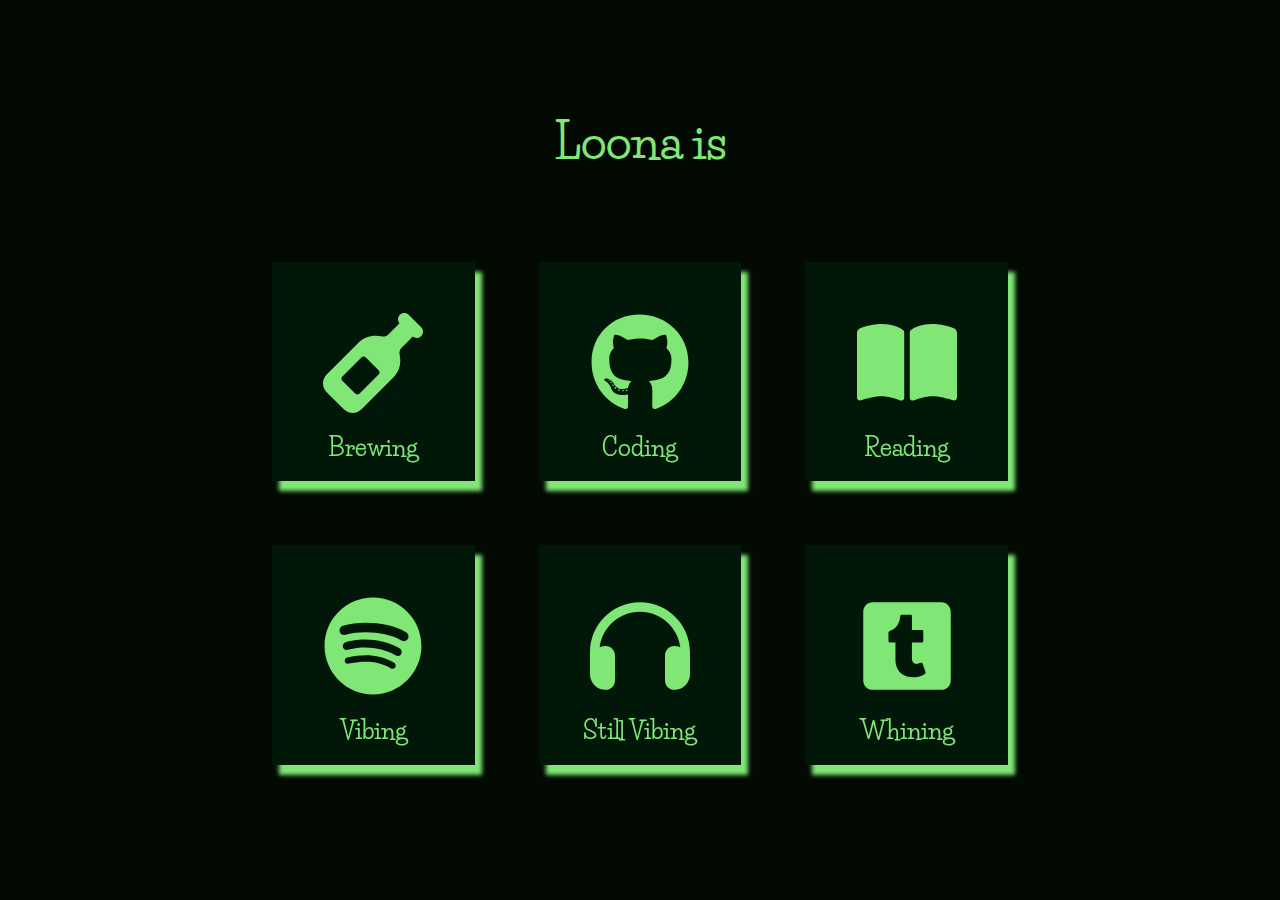
<file: index.html>
<!DOCTYPE html>
<html lang="en">
  <head>
    <meta charset="utf-8" />
    <meta name="viewport" content="width=device-width, initial-scale=1.0" />
    <meta http-equiv="X-Clacks-Overhead" content="GNU Terry Pratchett" /> 
    <script src="/js/fontawesome.js"></script>
    <link rel="stylesheet" href="/styles/homepage.css" />

    <title>Loona is.</title>
    <script
      async
      src="https://analytics.umami.is/script.js"
      data-website-id="6faf7adb-204b-4666-8070-16d3c6ac6960"
    ></script>
  </head>
  <body>
    <div id="wrapper">
      <div id="intro">
        <h1>Loona is</h1>
        <!-- because sometimes to simply be is a revolutionary act -->
      </div>

      <div class="cards">
        <div class="card">
          <div class="card-inner">
            <a href="/brewing">
              <div class="card-icon fa-solid fa-wine-bottle"></div>
              <h2 class="card-info">Brewing</h2>
            </a>
          </div>
        </div>
        <div class="card">
          <div class="card-inner">
            <a href="https://github.com/LoonaRune">
              <div class="card-icon fa-brands fa-github"></div>
              <h2 class="card-info">Coding</h2>
            </a>
          </div>
        </div>

        <div class="card">
          <div class="card-inner">
            <a href="https://app.thestorygraph.com/profile/loonarune">
              <div class="card-icon fas fa-book-open"></div>
              <h2 class="card-info">Reading</h2>
            </a>
          </div>
        </div>

        <div class="card">
          <div class="card-inner">
            <a href="https://open.spotify.com/user/jyg690gj4vdord9lk1ww7bab4">
              <div class="card-icon fa-brands fa-spotify"></div>
              <h2 class="card-info">Vibing</h2>
            </a>
          </div>
        </div>

        <div class="card">
          <div class="card-inner">
            <a href="https://stats.fm/loonarune">
              <div class="card-icon fa-solid fa-headphones"></div>
              <h2 class="card-info">Still Vibing</h2>
            </a>
          </div>
        </div>

        <div class="card">
          <div class="card-inner">
            <a href="https://www.tumblr.com/loonaawoona">
              <div class="card-icon fa-brands fa-square-tumblr"></div>
              <h2 class="card-info">Whining</h2>
            </a>
          </div>
        </div>
      </div>
    </div>
  </body>
</html>
</file>
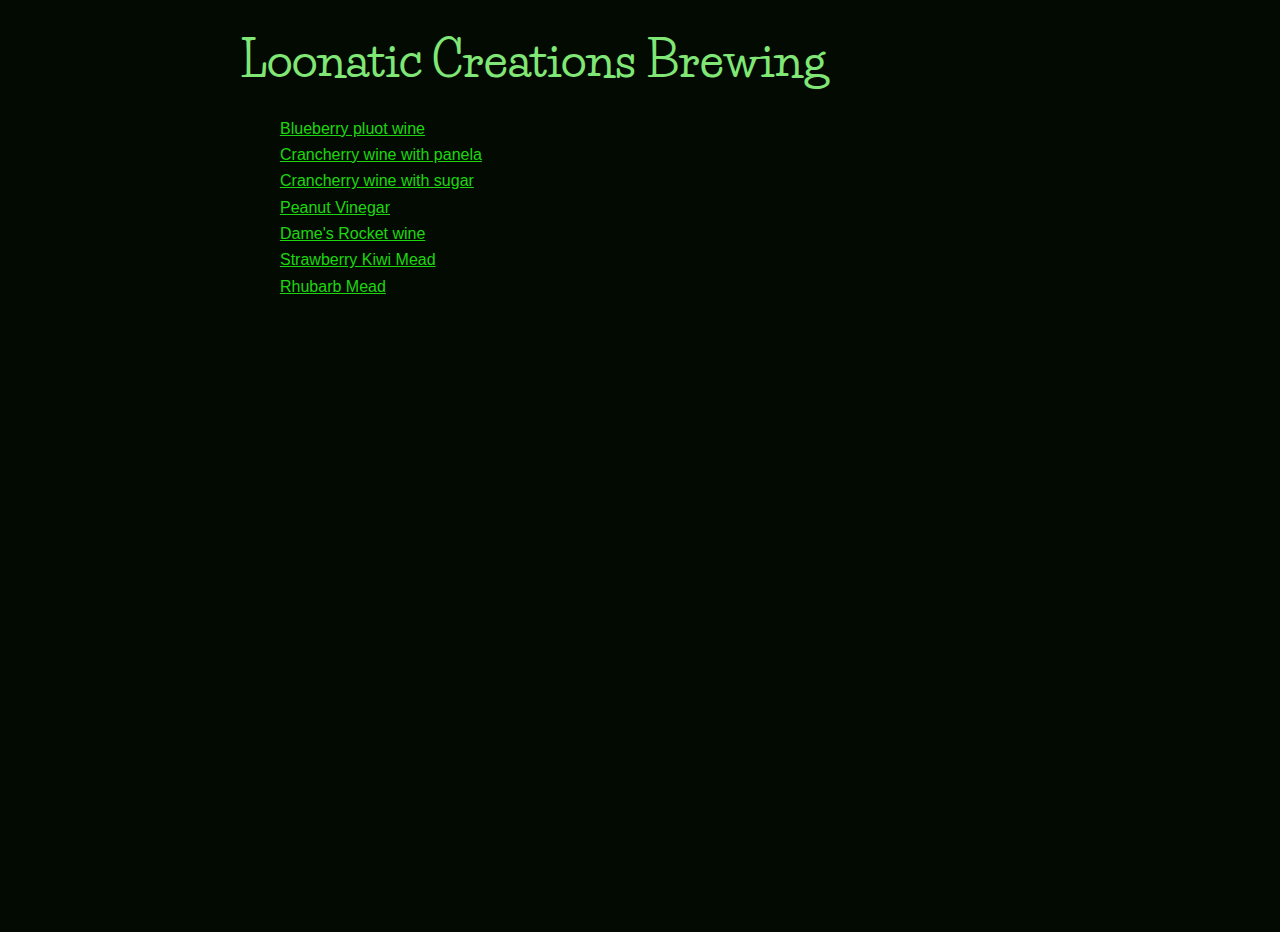
<file: brewing/index.html>
<!doctype html>
<html lang="en">
    <head>
        <meta charset="utf-8">
        <meta name="viewport" content="width=device-width, initial-scale=1.0">
        <meta http-equiv="X-Clacks-Overhead" content="GNU Terry Pratchett" /> 
        <script src="/js/fontawesome.js"></script>
        <link rel="stylesheet" href="/styles/blog.css">
        <title>Loonatic Creations - Brewing - Wines, Vinegars, Sodas, Beers</title>
        <script
            async
            src="https://analytics.umami.is/script.js"
            data-website-id="6faf7adb-204b-4666-8070-16d3c6ac6960"
        ></script>
    </head>
    <body>
        <div id="wrapper" class="blog">
            
<main>
  <div id="header">
    <h1>Loonatic Creations Brewing</h1>
  </div>
  <div class="blog-index">
    <ul><li><a href="/brewing/blueberry pluot - 6/">Blueberry pluot wine</a></li><li><a href="/brewing/crancherry - 5/">Crancherry wine with panela</a></li><li><a href="/brewing/crancherry - 4/">Crancherry wine with sugar</a></li><li><a href="/brewing/peanut - 3/">Peanut Vinegar</a></li><li><a href="/brewing/dame&#39;s rocket - 2/">Dame&#39;s Rocket wine</a></li><li><a href="/brewing/strawberry kiwi mead - 1/">Strawberry Kiwi Mead</a></li><li><a href="/brewing/rhubarb mead - 0/">Rhubarb Mead</a></li></ul>
  </div>
</main>
        </div>
    </body>
</html>
</file>
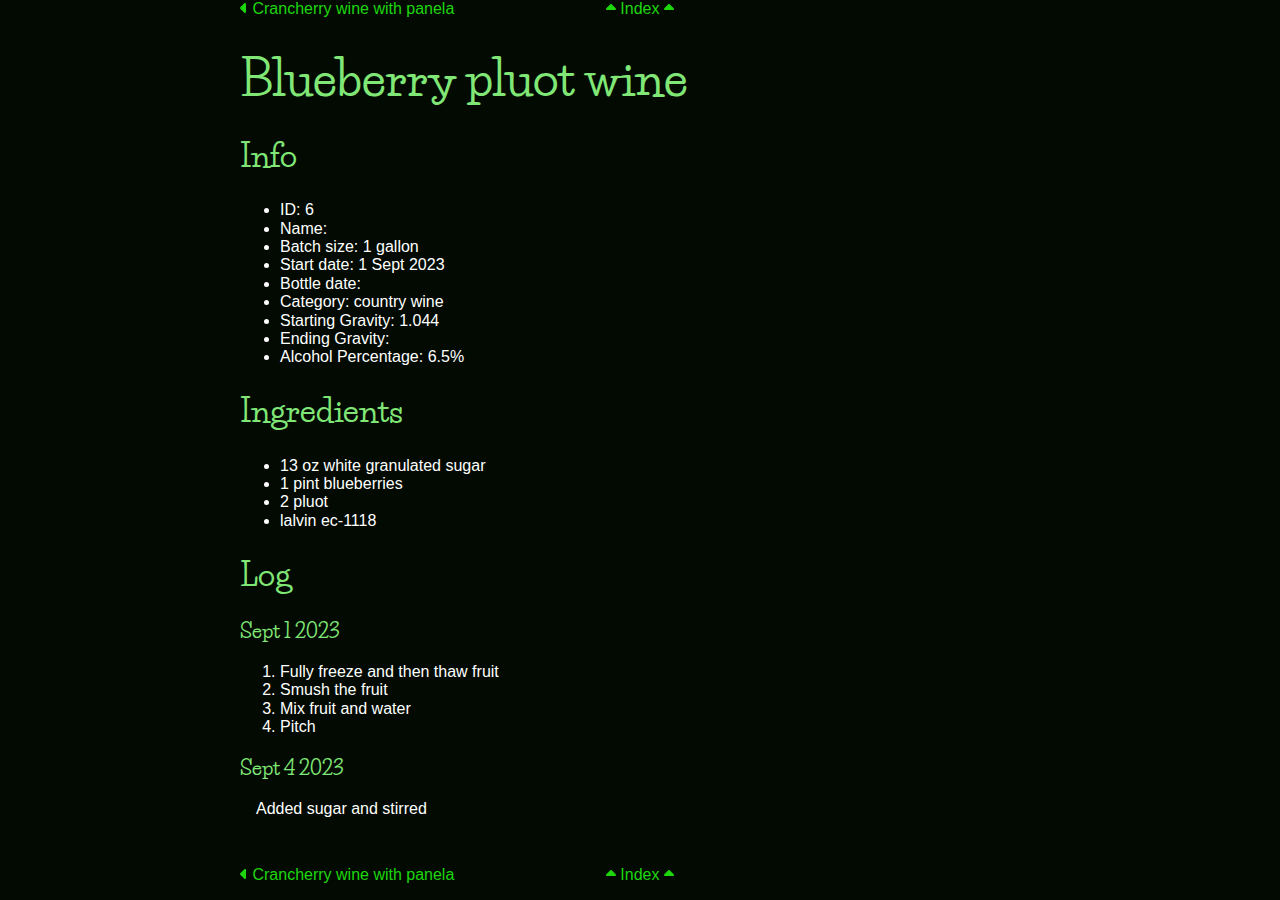
<file: brewing/blueberry pluot - 6/index.html>
<!doctype html>
<html lang="en">
    <head>
        <meta charset="utf-8">
        <meta name="viewport" content="width=device-width, initial-scale=1.0">
        <meta http-equiv="X-Clacks-Overhead" content="GNU Terry Pratchett" /> 
        <script src="/js/fontawesome.js"></script>
        <link rel="stylesheet" href="/styles/blog.css">
        <title>Blueberry pluot wine</title>
        <script
            async
            src="https://analytics.umami.is/script.js"
            data-website-id="6faf7adb-204b-4666-8070-16d3c6ac6960"
        ></script>
    </head>
    <body>
        <div id="wrapper" class="blog">
            



<!doctype html>
<html lang="en">
  <head>
    <meta charset="utf-8">
    <meta name="viewport" content="width=device-width, initial-scale=1.0">
    <title>Blueberry pluot wine</title>
  </head>
  <body>

    <div class="item-nav top-nav">
      <div class="nav-item previous">
        
          <a class="nav-btn" href="/brewing/crancherry - 5/">
            <i class="fa-solid fa-caret-left"></i>
            Crancherry wine with panela</a>
        
      </div>
      <div class="nav-item index">
        <a class="nav-btn" href="../">
          <i class="fa-solid fa-caret-up"></i> Index <i class="fa-solid fa-caret-up"></i>
        </a>
      </div>
      <div class="nav-item next">
        
      </div>
    </div>

    <div id="header">
      <h1>Blueberry pluot wine</h1>
    </div>

    <main>
      <h2>Info</h2>
<ul>
<li>ID: 6</li>
<li>Name:</li>
<li>Batch size: 1 gallon</li>
<li>Start date: 1 Sept 2023</li>
<li>Bottle date:</li>
<li>Category: country wine</li>
<li>Starting Gravity: 1.044</li>
<li>Ending Gravity:</li>
<li>Alcohol Percentage: 6.5%</li>
</ul>
<h2>Ingredients</h2>
<ul>
<li>13 oz white granulated sugar</li>
<li>1 pint blueberries</li>
<li>2 pluot</li>
<li>lalvin ec-1118</li>
</ul>
<h2>Log</h2>
<h3>Sept 1 2023</h3>
<ol>
<li>Fully freeze and then thaw fruit</li>
<li>Smush the fruit</li>
<li>Mix fruit and water</li>
<li>Pitch</li>
</ol>
<h3>Sept 4 2023</h3>
<p>Added sugar and stirred</p>

    </main>

    <div class="item-nav bottom-nav">
      <div class="nav-item previous">
        
          <a class="nav-btn" href="/brewing/crancherry - 5/">
            <i class="fa-solid fa-caret-left"></i>
            Crancherry wine with panela</a>
        
      </div>
      <div class="nav-item index">
        <a class="nav-btn" href="../">
          <i class="fa-solid fa-caret-up"></i> Index <i class="fa-solid fa-caret-up"></i>
        </a>
      </div>
      <div class="nav-item next">
        
      </div>
    </div>

  </body>
</html>
        </div>
    </body>
</html>
</file>
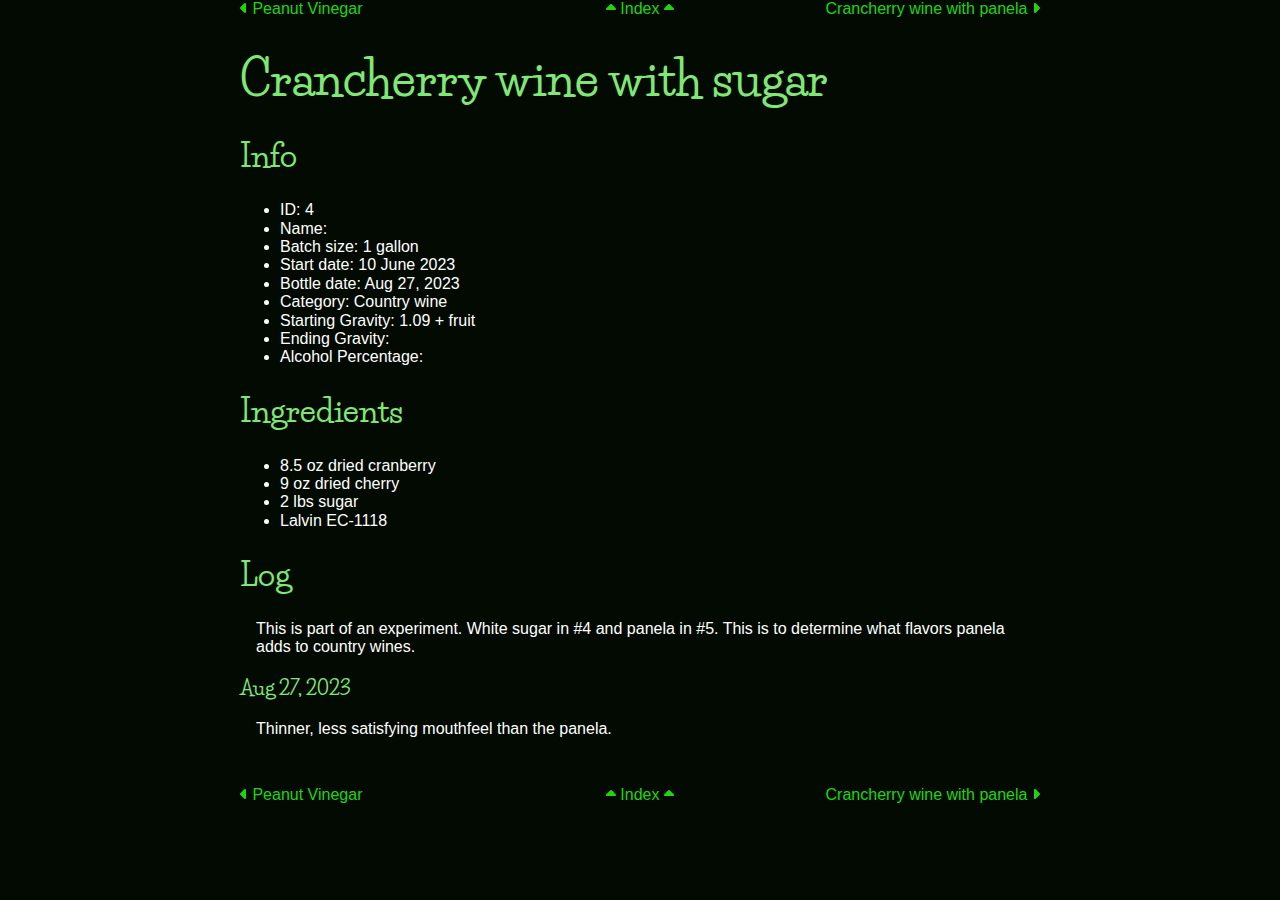
<file: brewing/crancherry - 4/index.html>
<!doctype html>
<html lang="en">
    <head>
        <meta charset="utf-8">
        <meta name="viewport" content="width=device-width, initial-scale=1.0">
        <meta http-equiv="X-Clacks-Overhead" content="GNU Terry Pratchett" /> 
        <script src="/js/fontawesome.js"></script>
        <link rel="stylesheet" href="/styles/blog.css">
        <title>Crancherry wine with sugar</title>
        <script
            async
            src="https://analytics.umami.is/script.js"
            data-website-id="6faf7adb-204b-4666-8070-16d3c6ac6960"
        ></script>
    </head>
    <body>
        <div id="wrapper" class="blog">
            



<!doctype html>
<html lang="en">
  <head>
    <meta charset="utf-8">
    <meta name="viewport" content="width=device-width, initial-scale=1.0">
    <title>Crancherry wine with sugar</title>
  </head>
  <body>

    <div class="item-nav top-nav">
      <div class="nav-item previous">
        
          <a class="nav-btn" href="/brewing/peanut - 3/">
            <i class="fa-solid fa-caret-left"></i>
            Peanut Vinegar</a>
        
      </div>
      <div class="nav-item index">
        <a class="nav-btn" href="../">
          <i class="fa-solid fa-caret-up"></i> Index <i class="fa-solid fa-caret-up"></i>
        </a>
      </div>
      <div class="nav-item next">
        
          <a class="nav-btn" href="/brewing/crancherry - 5/">Crancherry wine with panela
            <i class="fa-solid fa-caret-right"></i>
          </a>
        
      </div>
    </div>

    <div id="header">
      <h1>Crancherry wine with sugar</h1>
    </div>

    <main>
      <h2>Info</h2>
<ul>
<li>ID: 4</li>
<li>Name:</li>
<li>Batch size: 1 gallon</li>
<li>Start date: 10 June 2023</li>
<li>Bottle date: Aug 27, 2023</li>
<li>Category: Country wine</li>
<li>Starting Gravity: 1.09 + fruit</li>
<li>Ending Gravity:</li>
<li>Alcohol Percentage:</li>
</ul>
<h2>Ingredients</h2>
<ul>
<li>8.5 oz dried cranberry</li>
<li>9 oz dried cherry</li>
<li>2 lbs sugar</li>
<li>Lalvin EC-1118</li>
</ul>
<h2>Log</h2>
<p>This is part of an experiment. White sugar in #4 and panela in #5. This is to determine what flavors panela adds to country wines.</p>
<h3>Aug 27, 2023</h3>
<p>Thinner, less satisfying mouthfeel than the panela.</p>

    </main>

    <div class="item-nav bottom-nav">
      <div class="nav-item previous">
        
          <a class="nav-btn" href="/brewing/peanut - 3/">
            <i class="fa-solid fa-caret-left"></i>
            Peanut Vinegar</a>
        
      </div>
      <div class="nav-item index">
        <a class="nav-btn" href="../">
          <i class="fa-solid fa-caret-up"></i> Index <i class="fa-solid fa-caret-up"></i>
        </a>
      </div>
      <div class="nav-item next">
        
          <a class="nav-btn" href="/brewing/crancherry - 5/">Crancherry wine with panela
            <i class="fa-solid fa-caret-right"></i>
          </a>
        
      </div>
    </div>

  </body>
</html>
        </div>
    </body>
</html>
</file>
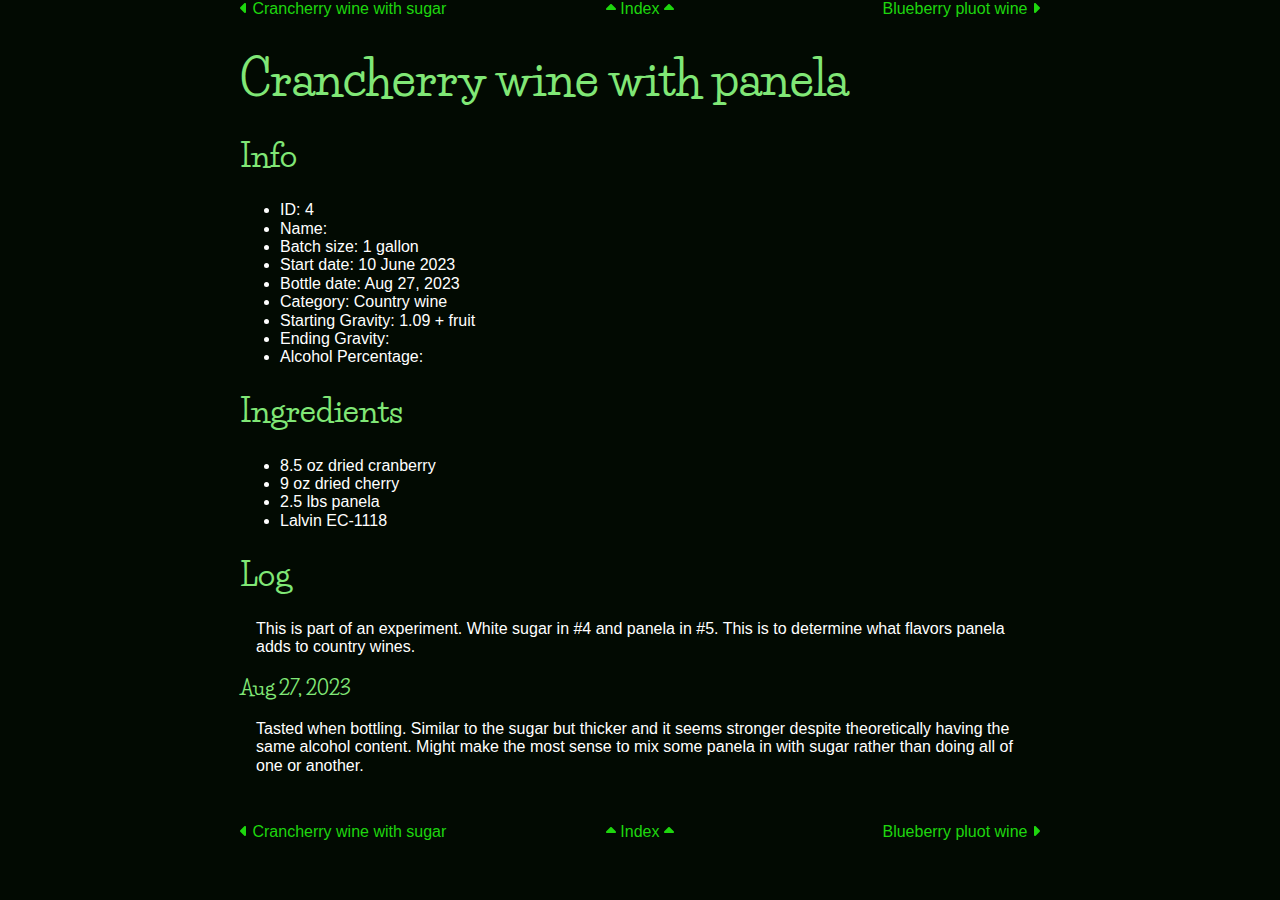
<file: brewing/crancherry - 5/index.html>
<!doctype html>
<html lang="en">
    <head>
        <meta charset="utf-8">
        <meta name="viewport" content="width=device-width, initial-scale=1.0">
        <meta http-equiv="X-Clacks-Overhead" content="GNU Terry Pratchett" /> 
        <script src="/js/fontawesome.js"></script>
        <link rel="stylesheet" href="/styles/blog.css">
        <title>Crancherry wine with panela</title>
        <script
            async
            src="https://analytics.umami.is/script.js"
            data-website-id="6faf7adb-204b-4666-8070-16d3c6ac6960"
        ></script>
    </head>
    <body>
        <div id="wrapper" class="blog">
            



<!doctype html>
<html lang="en">
  <head>
    <meta charset="utf-8">
    <meta name="viewport" content="width=device-width, initial-scale=1.0">
    <title>Crancherry wine with panela</title>
  </head>
  <body>

    <div class="item-nav top-nav">
      <div class="nav-item previous">
        
          <a class="nav-btn" href="/brewing/crancherry - 4/">
            <i class="fa-solid fa-caret-left"></i>
            Crancherry wine with sugar</a>
        
      </div>
      <div class="nav-item index">
        <a class="nav-btn" href="../">
          <i class="fa-solid fa-caret-up"></i> Index <i class="fa-solid fa-caret-up"></i>
        </a>
      </div>
      <div class="nav-item next">
        
          <a class="nav-btn" href="/brewing/blueberry pluot - 6/">Blueberry pluot wine
            <i class="fa-solid fa-caret-right"></i>
          </a>
        
      </div>
    </div>

    <div id="header">
      <h1>Crancherry wine with panela</h1>
    </div>

    <main>
      <h2>Info</h2>
<ul>
<li>ID: 4</li>
<li>Name:</li>
<li>Batch size: 1 gallon</li>
<li>Start date: 10 June 2023</li>
<li>Bottle date: Aug 27, 2023</li>
<li>Category: Country wine</li>
<li>Starting Gravity: 1.09 + fruit</li>
<li>Ending Gravity:</li>
<li>Alcohol Percentage:</li>
</ul>
<h2>Ingredients</h2>
<ul>
<li>8.5 oz dried cranberry</li>
<li>9 oz dried cherry</li>
<li>2.5 lbs panela</li>
<li>Lalvin EC-1118</li>
</ul>
<h2>Log</h2>
<p>This is part of an experiment. White sugar in #4 and panela in #5. This is to determine what flavors panela adds to country wines.</p>
<h3>Aug 27, 2023</h3>
<p>Tasted when bottling. Similar to the sugar but thicker and it seems stronger despite theoretically having the same alcohol content. Might make the most sense to mix some panela in with sugar rather than doing all of one or another.</p>

    </main>

    <div class="item-nav bottom-nav">
      <div class="nav-item previous">
        
          <a class="nav-btn" href="/brewing/crancherry - 4/">
            <i class="fa-solid fa-caret-left"></i>
            Crancherry wine with sugar</a>
        
      </div>
      <div class="nav-item index">
        <a class="nav-btn" href="../">
          <i class="fa-solid fa-caret-up"></i> Index <i class="fa-solid fa-caret-up"></i>
        </a>
      </div>
      <div class="nav-item next">
        
          <a class="nav-btn" href="/brewing/blueberry pluot - 6/">Blueberry pluot wine
            <i class="fa-solid fa-caret-right"></i>
          </a>
        
      </div>
    </div>

  </body>
</html>
        </div>
    </body>
</html>
</file>
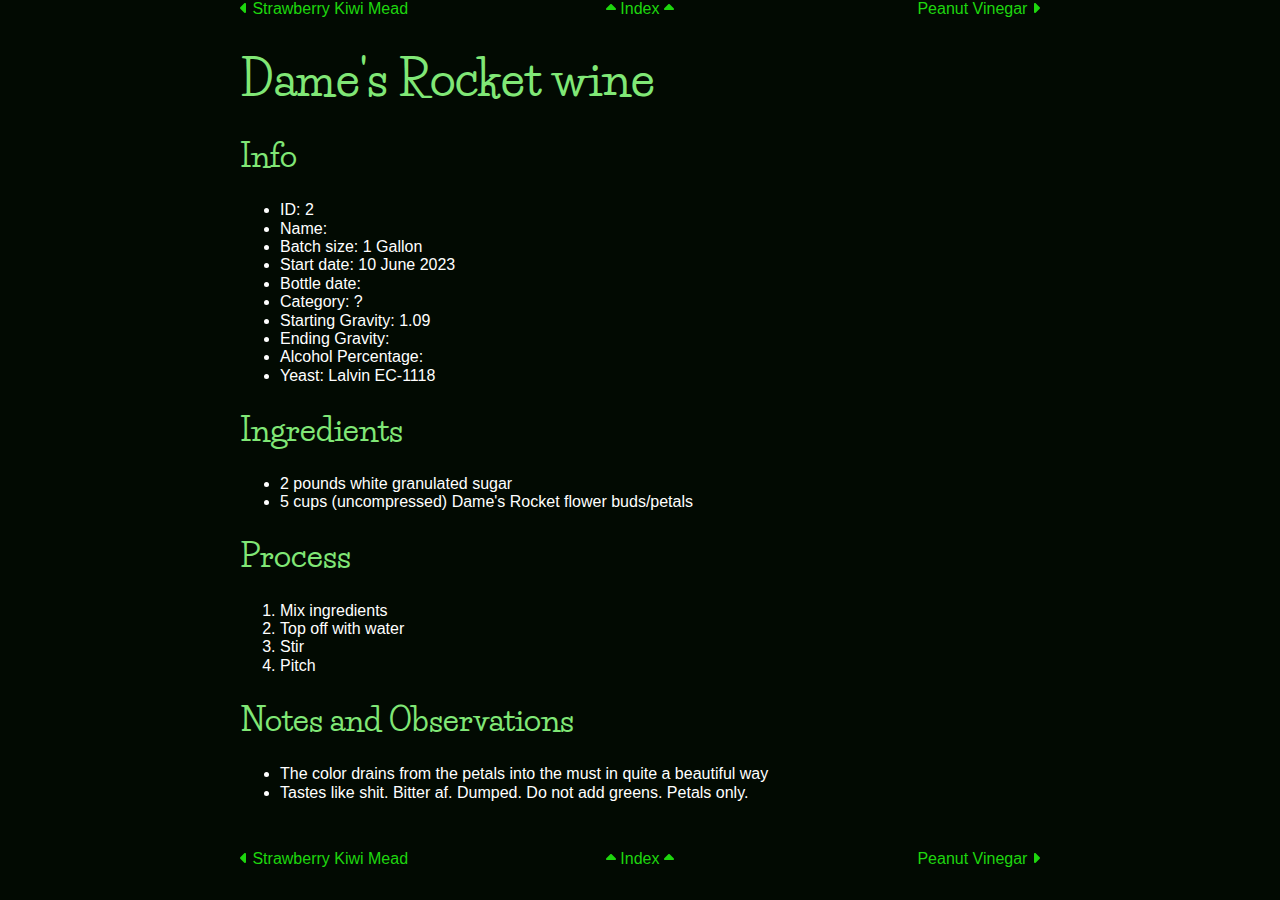
<file: brewing/dame's rocket - 2/index.html>
<!doctype html>
<html lang="en">
    <head>
        <meta charset="utf-8">
        <meta name="viewport" content="width=device-width, initial-scale=1.0">
        <meta http-equiv="X-Clacks-Overhead" content="GNU Terry Pratchett" /> 
        <script src="/js/fontawesome.js"></script>
        <link rel="stylesheet" href="/styles/blog.css">
        <title>Dame&#39;s Rocket wine</title>
        <script
            async
            src="https://analytics.umami.is/script.js"
            data-website-id="6faf7adb-204b-4666-8070-16d3c6ac6960"
        ></script>
    </head>
    <body>
        <div id="wrapper" class="blog">
            



<!doctype html>
<html lang="en">
  <head>
    <meta charset="utf-8">
    <meta name="viewport" content="width=device-width, initial-scale=1.0">
    <title>Dame&#39;s Rocket wine</title>
  </head>
  <body>

    <div class="item-nav top-nav">
      <div class="nav-item previous">
        
          <a class="nav-btn" href="/brewing/strawberry kiwi mead - 1/">
            <i class="fa-solid fa-caret-left"></i>
            Strawberry Kiwi Mead</a>
        
      </div>
      <div class="nav-item index">
        <a class="nav-btn" href="../">
          <i class="fa-solid fa-caret-up"></i> Index <i class="fa-solid fa-caret-up"></i>
        </a>
      </div>
      <div class="nav-item next">
        
          <a class="nav-btn" href="/brewing/peanut - 3/">Peanut Vinegar
            <i class="fa-solid fa-caret-right"></i>
          </a>
        
      </div>
    </div>

    <div id="header">
      <h1>Dame&#39;s Rocket wine</h1>
    </div>

    <main>
      <h2>Info</h2>
<ul>
<li>ID: 2</li>
<li>Name:</li>
<li>Batch size: 1 Gallon</li>
<li>Start date: 10 June 2023</li>
<li>Bottle date:</li>
<li>Category: ?</li>
<li>Starting Gravity: 1.09</li>
<li>Ending Gravity:</li>
<li>Alcohol Percentage:</li>
<li>Yeast: Lalvin EC-1118</li>
</ul>
<h2>Ingredients</h2>
<ul>
<li>2 pounds white granulated sugar</li>
<li>5 cups (uncompressed) Dame's Rocket flower buds/petals</li>
</ul>
<h2>Process</h2>
<ol>
<li>Mix ingredients</li>
<li>Top off with water</li>
<li>Stir</li>
<li>Pitch</li>
</ol>
<h2>Notes and Observations</h2>
<ul>
<li>The color drains from the petals into the must in quite a beautiful way</li>
<li>Tastes like shit. Bitter af. Dumped. Do not add greens. Petals only.</li>
</ul>

    </main>

    <div class="item-nav bottom-nav">
      <div class="nav-item previous">
        
          <a class="nav-btn" href="/brewing/strawberry kiwi mead - 1/">
            <i class="fa-solid fa-caret-left"></i>
            Strawberry Kiwi Mead</a>
        
      </div>
      <div class="nav-item index">
        <a class="nav-btn" href="../">
          <i class="fa-solid fa-caret-up"></i> Index <i class="fa-solid fa-caret-up"></i>
        </a>
      </div>
      <div class="nav-item next">
        
          <a class="nav-btn" href="/brewing/peanut - 3/">Peanut Vinegar
            <i class="fa-solid fa-caret-right"></i>
          </a>
        
      </div>
    </div>

  </body>
</html>
        </div>
    </body>
</html>
</file>
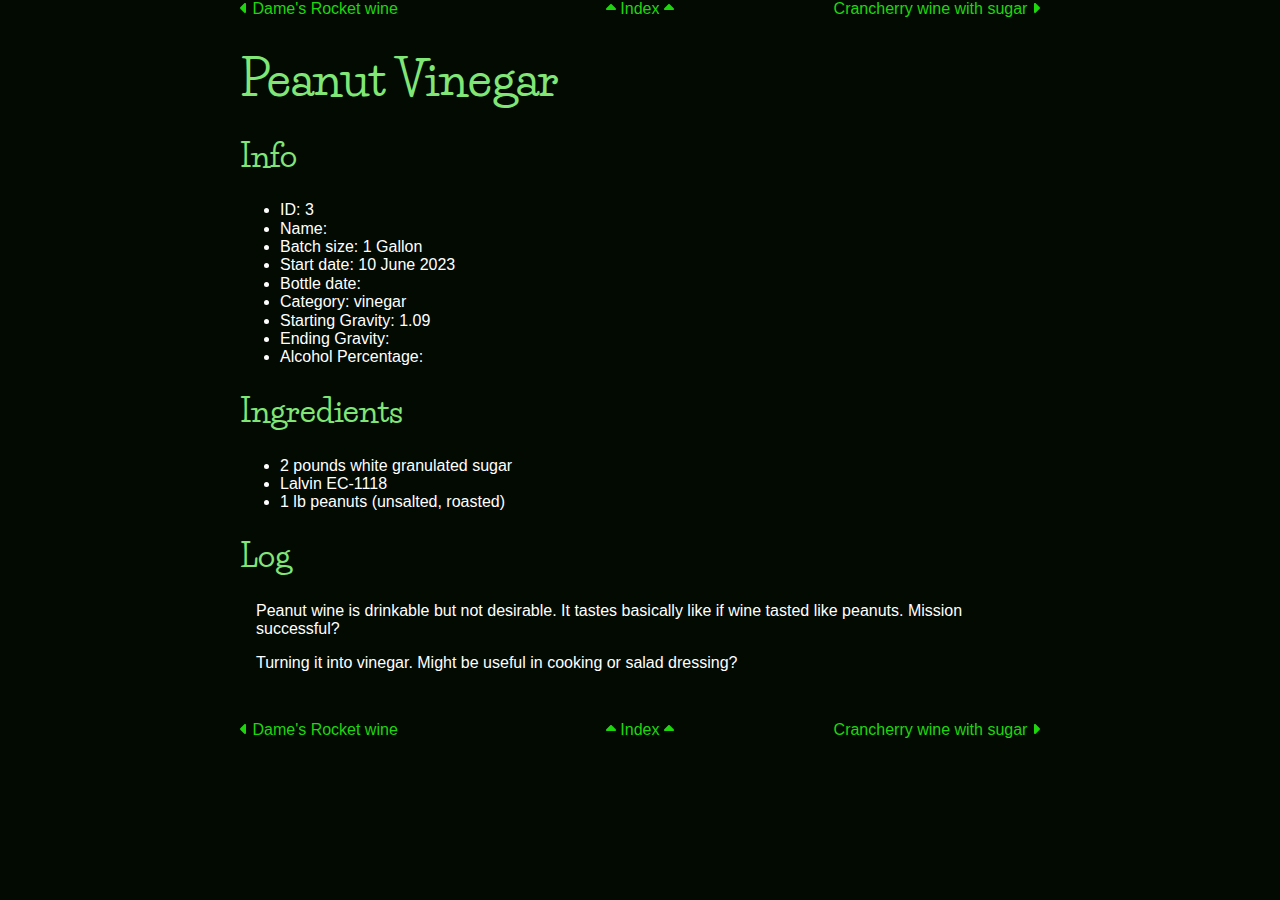
<file: brewing/peanut - 3/index.html>
<!doctype html>
<html lang="en">
    <head>
        <meta charset="utf-8">
        <meta name="viewport" content="width=device-width, initial-scale=1.0">
        <meta http-equiv="X-Clacks-Overhead" content="GNU Terry Pratchett" /> 
        <script src="/js/fontawesome.js"></script>
        <link rel="stylesheet" href="/styles/blog.css">
        <title>Peanut Vinegar</title>
        <script
            async
            src="https://analytics.umami.is/script.js"
            data-website-id="6faf7adb-204b-4666-8070-16d3c6ac6960"
        ></script>
    </head>
    <body>
        <div id="wrapper" class="blog">
            



<!doctype html>
<html lang="en">
  <head>
    <meta charset="utf-8">
    <meta name="viewport" content="width=device-width, initial-scale=1.0">
    <title>Peanut Vinegar</title>
  </head>
  <body>

    <div class="item-nav top-nav">
      <div class="nav-item previous">
        
          <a class="nav-btn" href="/brewing/dame&#39;s rocket - 2/">
            <i class="fa-solid fa-caret-left"></i>
            Dame&#39;s Rocket wine</a>
        
      </div>
      <div class="nav-item index">
        <a class="nav-btn" href="../">
          <i class="fa-solid fa-caret-up"></i> Index <i class="fa-solid fa-caret-up"></i>
        </a>
      </div>
      <div class="nav-item next">
        
          <a class="nav-btn" href="/brewing/crancherry - 4/">Crancherry wine with sugar
            <i class="fa-solid fa-caret-right"></i>
          </a>
        
      </div>
    </div>

    <div id="header">
      <h1>Peanut Vinegar</h1>
    </div>

    <main>
      <h2>Info</h2>
<ul>
<li>ID: 3</li>
<li>Name:</li>
<li>Batch size: 1 Gallon</li>
<li>Start date: 10 June 2023</li>
<li>Bottle date:</li>
<li>Category: vinegar</li>
<li>Starting Gravity: 1.09</li>
<li>Ending Gravity:</li>
<li>Alcohol Percentage:</li>
</ul>
<h2>Ingredients</h2>
<ul>
<li>2 pounds white granulated sugar</li>
<li>Lalvin EC-1118</li>
<li>1 lb peanuts (unsalted, roasted)</li>
</ul>
<h2>Log</h2>
<p>Peanut wine is drinkable but not desirable. It tastes basically like if wine tasted like peanuts. Mission successful?</p>
<p>Turning it into vinegar. Might be useful in cooking or salad dressing?</p>

    </main>

    <div class="item-nav bottom-nav">
      <div class="nav-item previous">
        
          <a class="nav-btn" href="/brewing/dame&#39;s rocket - 2/">
            <i class="fa-solid fa-caret-left"></i>
            Dame&#39;s Rocket wine</a>
        
      </div>
      <div class="nav-item index">
        <a class="nav-btn" href="../">
          <i class="fa-solid fa-caret-up"></i> Index <i class="fa-solid fa-caret-up"></i>
        </a>
      </div>
      <div class="nav-item next">
        
          <a class="nav-btn" href="/brewing/crancherry - 4/">Crancherry wine with sugar
            <i class="fa-solid fa-caret-right"></i>
          </a>
        
      </div>
    </div>

  </body>
</html>
        </div>
    </body>
</html>
</file>
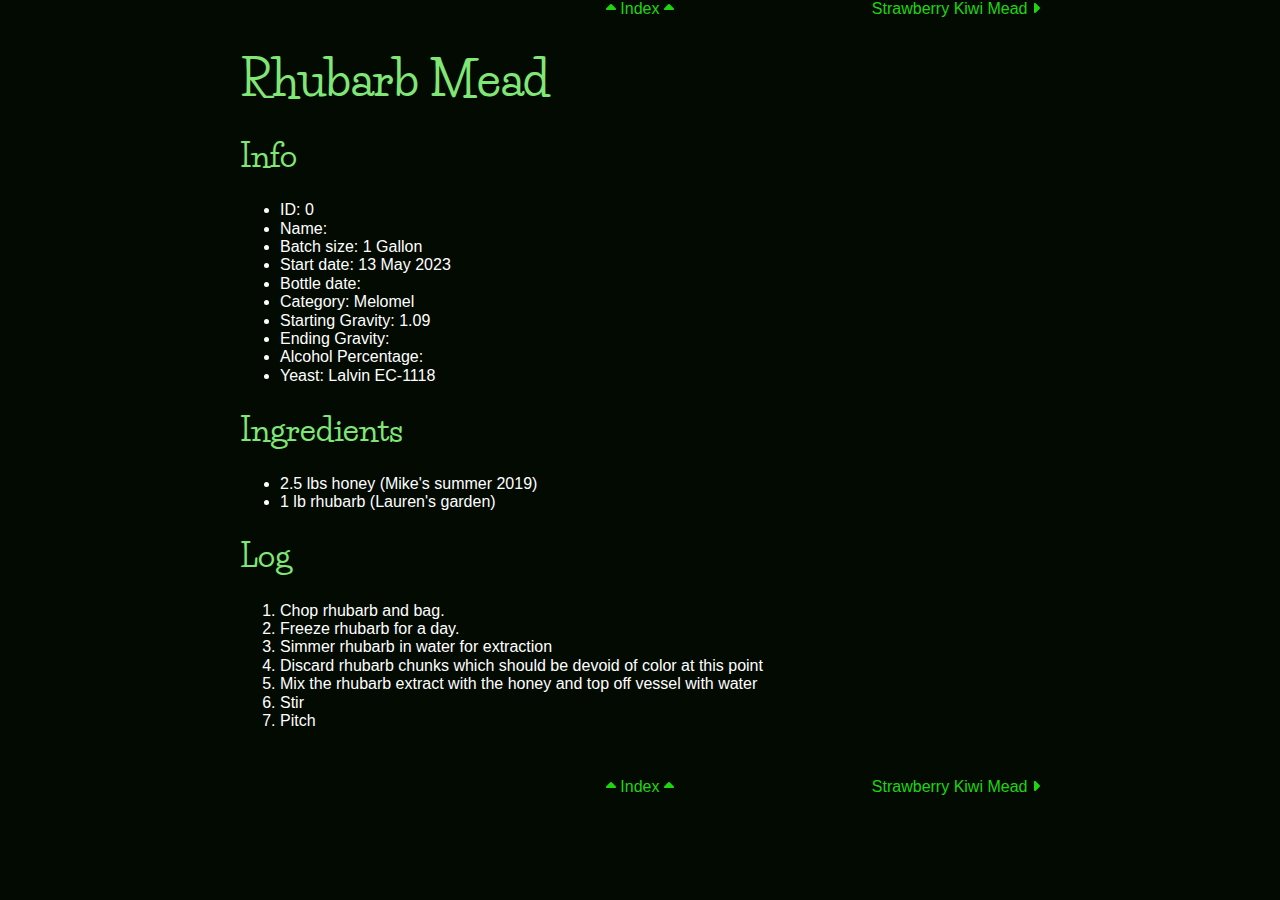
<file: brewing/rhubarb mead - 0/index.html>
<!doctype html>
<html lang="en">
    <head>
        <meta charset="utf-8">
        <meta name="viewport" content="width=device-width, initial-scale=1.0">
        <meta http-equiv="X-Clacks-Overhead" content="GNU Terry Pratchett" /> 
        <script src="/js/fontawesome.js"></script>
        <link rel="stylesheet" href="/styles/blog.css">
        <title>Rhubarb Mead</title>
        <script
            async
            src="https://analytics.umami.is/script.js"
            data-website-id="6faf7adb-204b-4666-8070-16d3c6ac6960"
        ></script>
    </head>
    <body>
        <div id="wrapper" class="blog">
            



<!doctype html>
<html lang="en">
  <head>
    <meta charset="utf-8">
    <meta name="viewport" content="width=device-width, initial-scale=1.0">
    <title>Rhubarb Mead</title>
  </head>
  <body>

    <div class="item-nav top-nav">
      <div class="nav-item previous">
        
      </div>
      <div class="nav-item index">
        <a class="nav-btn" href="../">
          <i class="fa-solid fa-caret-up"></i> Index <i class="fa-solid fa-caret-up"></i>
        </a>
      </div>
      <div class="nav-item next">
        
          <a class="nav-btn" href="/brewing/strawberry kiwi mead - 1/">Strawberry Kiwi Mead
            <i class="fa-solid fa-caret-right"></i>
          </a>
        
      </div>
    </div>

    <div id="header">
      <h1>Rhubarb Mead</h1>
    </div>

    <main>
      <h2>Info</h2>
<ul>
<li>ID: 0</li>
<li>Name:</li>
<li>Batch size: 1 Gallon</li>
<li>Start date: 13 May 2023</li>
<li>Bottle date:</li>
<li>Category: Melomel</li>
<li>Starting Gravity: 1.09</li>
<li>Ending Gravity:</li>
<li>Alcohol Percentage:</li>
<li>Yeast: Lalvin EC-1118</li>
</ul>
<h2>Ingredients</h2>
<ul>
<li>2.5 lbs honey (Mike's summer 2019)</li>
<li>1 lb rhubarb (Lauren's garden)</li>
</ul>
<h2>Log</h2>
<ol>
<li>Chop rhubarb and bag.</li>
<li>Freeze rhubarb for a day.</li>
<li>Simmer rhubarb in water for extraction</li>
<li>Discard rhubarb chunks which should be devoid of color at this point</li>
<li>Mix the rhubarb extract with the honey and top off vessel with water</li>
<li>Stir</li>
<li>Pitch</li>
</ol>

    </main>

    <div class="item-nav bottom-nav">
      <div class="nav-item previous">
        
      </div>
      <div class="nav-item index">
        <a class="nav-btn" href="../">
          <i class="fa-solid fa-caret-up"></i> Index <i class="fa-solid fa-caret-up"></i>
        </a>
      </div>
      <div class="nav-item next">
        
          <a class="nav-btn" href="/brewing/strawberry kiwi mead - 1/">Strawberry Kiwi Mead
            <i class="fa-solid fa-caret-right"></i>
          </a>
        
      </div>
    </div>

  </body>
</html>
        </div>
    </body>
</html>
</file>
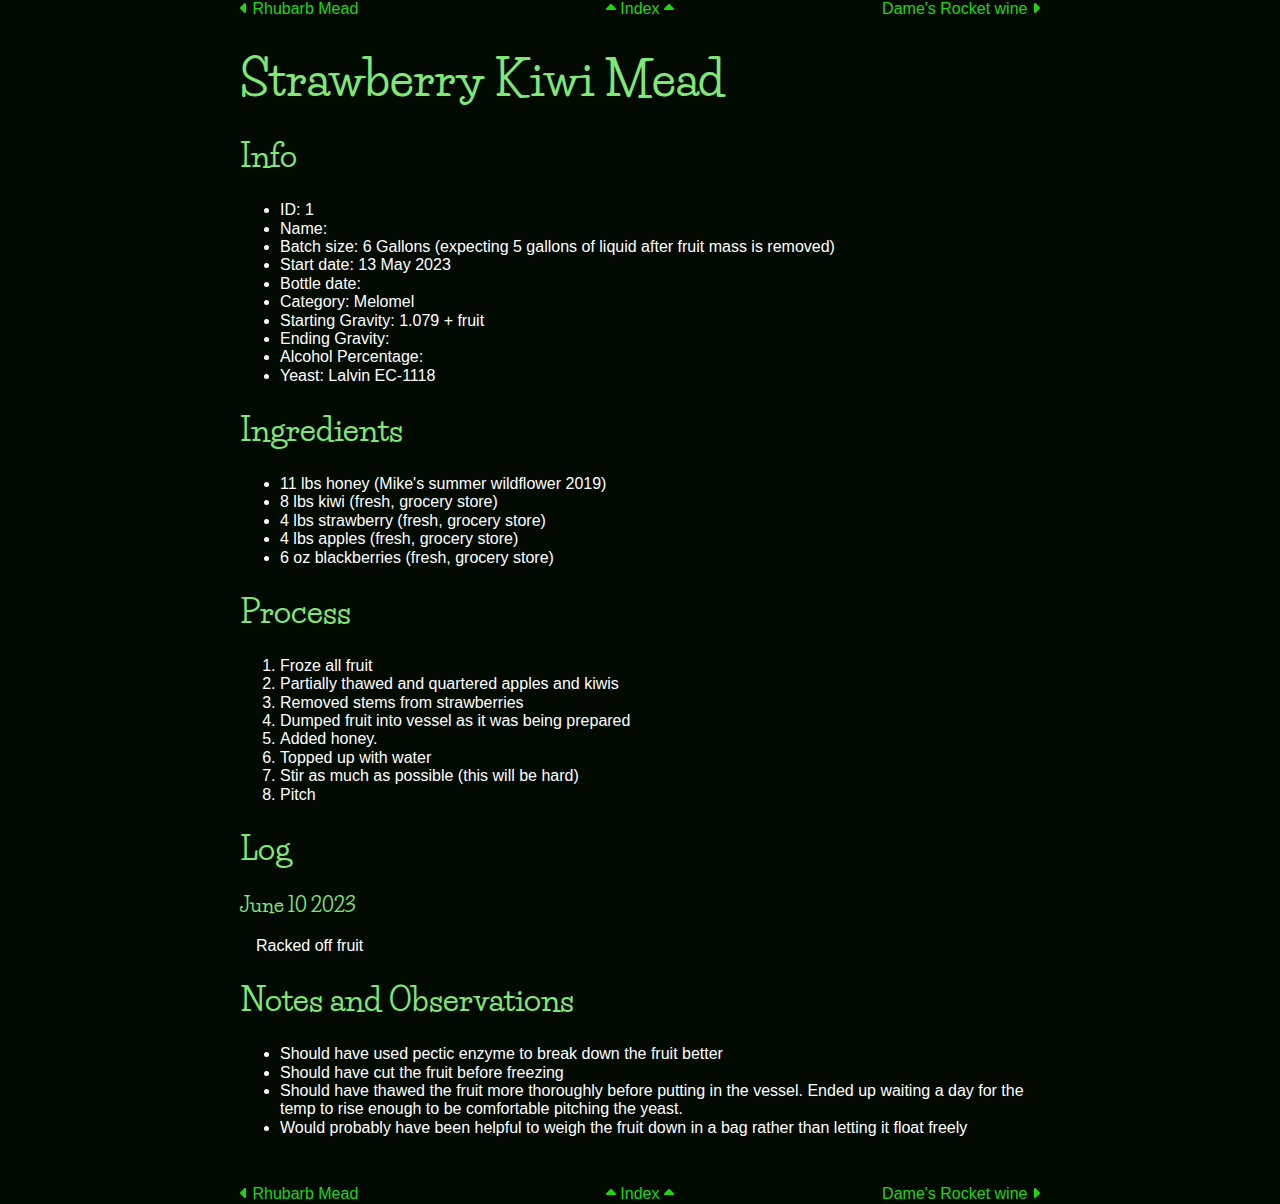
<file: brewing/strawberry kiwi mead - 1/index.html>
<!doctype html>
<html lang="en">
    <head>
        <meta charset="utf-8">
        <meta name="viewport" content="width=device-width, initial-scale=1.0">
        <meta http-equiv="X-Clacks-Overhead" content="GNU Terry Pratchett" /> 
        <script src="/js/fontawesome.js"></script>
        <link rel="stylesheet" href="/styles/blog.css">
        <title>Strawberry Kiwi Mead</title>
        <script
            async
            src="https://analytics.umami.is/script.js"
            data-website-id="6faf7adb-204b-4666-8070-16d3c6ac6960"
        ></script>
    </head>
    <body>
        <div id="wrapper" class="blog">
            



<!doctype html>
<html lang="en">
  <head>
    <meta charset="utf-8">
    <meta name="viewport" content="width=device-width, initial-scale=1.0">
    <title>Strawberry Kiwi Mead</title>
  </head>
  <body>

    <div class="item-nav top-nav">
      <div class="nav-item previous">
        
          <a class="nav-btn" href="/brewing/rhubarb mead - 0/">
            <i class="fa-solid fa-caret-left"></i>
            Rhubarb Mead</a>
        
      </div>
      <div class="nav-item index">
        <a class="nav-btn" href="../">
          <i class="fa-solid fa-caret-up"></i> Index <i class="fa-solid fa-caret-up"></i>
        </a>
      </div>
      <div class="nav-item next">
        
          <a class="nav-btn" href="/brewing/dame&#39;s rocket - 2/">Dame&#39;s Rocket wine
            <i class="fa-solid fa-caret-right"></i>
          </a>
        
      </div>
    </div>

    <div id="header">
      <h1>Strawberry Kiwi Mead</h1>
    </div>

    <main>
      <h2>Info</h2>
<ul>
<li>ID: 1</li>
<li>Name:</li>
<li>Batch size: 6 Gallons (expecting 5 gallons of liquid after fruit mass is removed)</li>
<li>Start date: 13 May 2023</li>
<li>Bottle date:</li>
<li>Category: Melomel</li>
<li>Starting Gravity: 1.079 + fruit</li>
<li>Ending Gravity:</li>
<li>Alcohol Percentage:</li>
<li>Yeast: Lalvin EC-1118</li>
</ul>
<h2>Ingredients</h2>
<ul>
<li>11 lbs honey (Mike's summer wildflower 2019)</li>
<li>8 lbs kiwi (fresh, grocery store)</li>
<li>4 lbs strawberry (fresh, grocery store)</li>
<li>4 lbs apples (fresh, grocery store)</li>
<li>6 oz blackberries (fresh, grocery store)</li>
</ul>
<h2>Process</h2>
<ol>
<li>Froze all fruit</li>
<li>Partially thawed and quartered apples and kiwis</li>
<li>Removed stems from strawberries</li>
<li>Dumped fruit into vessel as it was being prepared</li>
<li>Added honey.</li>
<li>Topped up with water</li>
<li>Stir as much as possible (this will be hard)</li>
<li>Pitch</li>
</ol>
<h2>Log</h2>
<h3>June 10 2023</h3>
<p>Racked off fruit</p>
<h2>Notes and Observations</h2>
<ul>
<li>Should have used pectic enzyme to break down the fruit better</li>
<li>Should have cut the fruit before freezing</li>
<li>Should have thawed the fruit more thoroughly before putting in the vessel. Ended up waiting a day for the temp to rise enough to be comfortable pitching the yeast.</li>
<li>Would probably have been helpful to weigh the fruit down in a bag rather than letting it float freely</li>
</ul>

    </main>

    <div class="item-nav bottom-nav">
      <div class="nav-item previous">
        
          <a class="nav-btn" href="/brewing/rhubarb mead - 0/">
            <i class="fa-solid fa-caret-left"></i>
            Rhubarb Mead</a>
        
      </div>
      <div class="nav-item index">
        <a class="nav-btn" href="../">
          <i class="fa-solid fa-caret-up"></i> Index <i class="fa-solid fa-caret-up"></i>
        </a>
      </div>
      <div class="nav-item next">
        
          <a class="nav-btn" href="/brewing/dame&#39;s rocket - 2/">Dame&#39;s Rocket wine
            <i class="fa-solid fa-caret-right"></i>
          </a>
        
      </div>
    </div>

  </body>
</html>
        </div>
    </body>
</html>
</file>
<file: styles/homepage.css>
@import"https://fonts.googleapis.com/css2?family=Life+Savers&display=swap";body{padding:0;margin:0;min-height:100vh;background-color:#020a02;color:#fff;font-family:"Lucida Sans","Lucida Sans Regular","Lucida Grande","Lucida Sans Unicode",Geneva,Verdana,sans-serif}h1,h2,h3,h4,h5{font-family:"Life Savers",cursive}h1{color:#80e776;font-size:3em}p{font-size:1.2em}#wrapper{max-width:800px;margin:0 auto}#intro{padding-top:10%;text-align:center;min-height:150px}.cards{display:flex;flex-wrap:wrap}.card{margin:0;padding:0;flex-basis:33.3333333%}.card-icon{height:50%;width:50%;height:100px;width:100px;margin:25% auto 0 auto}.card-info{text-align:center}.card-inner{background-color:#011809;margin:2em;filter:drop-shadow(7px 10px 2px rgb(128, 231, 118))}.card-inner a{text-decoration:none;color:#80e776;display:flex;flex-direction:column}.card-inner:focus,.card-inner:focus-within,.card-inner:focus-visible,.card-inner:hover,.card-inner:active,.card-inner:target{transform:translate(5px, 5px);filter:drop-shadow(2px 5px 2px #1ed60e)}.card-inner:focus a,.card-inner:focus-within a,.card-inner:focus-visible a,.card-inner:hover a,.card-inner:active a,.card-inner:target a{color:#1ed60e;outline:none}@media only screen and (max-width: 680px){.card{flex-basis:50%}}@media only screen and (max-width: 481px){.card{flex-basis:100%}.card-inner{max-width:50%;margin:2em auto}.card-icon{margin:15% auto 0 auto}}
</file>
<file: styles/blog.css>
@import"https://fonts.googleapis.com/css2?family=Life+Savers&display=swap";/*! normalize.css v8.0.1 | MIT License | github.com/necolas/normalize.css */html{line-height:1.15;-webkit-text-size-adjust:100%}body{margin:0}main{display:block}h1{font-size:2em;margin:.67em 0}hr{box-sizing:content-box;height:0;overflow:visible}pre{font-family:monospace,monospace;font-size:1em}a{background-color:transparent}abbr[title]{border-bottom:none;text-decoration:underline;text-decoration:underline dotted}b,strong{font-weight:bolder}code,kbd,samp{font-family:monospace,monospace;font-size:1em}small{font-size:80%}sub,sup{font-size:75%;line-height:0;position:relative;vertical-align:baseline}sub{bottom:-0.25em}sup{top:-0.5em}img{border-style:none}button,input,optgroup,select,textarea{font-family:inherit;font-size:100%;line-height:1.15;margin:0}button,input{overflow:visible}button,select{text-transform:none}button,[type=button],[type=reset],[type=submit]{-webkit-appearance:button}button::-moz-focus-inner,[type=button]::-moz-focus-inner,[type=reset]::-moz-focus-inner,[type=submit]::-moz-focus-inner{border-style:none;padding:0}button:-moz-focusring,[type=button]:-moz-focusring,[type=reset]:-moz-focusring,[type=submit]:-moz-focusring{outline:1px dotted ButtonText}fieldset{padding:.35em .75em .625em}legend{box-sizing:border-box;color:inherit;display:table;max-width:100%;padding:0;white-space:normal}progress{vertical-align:baseline}textarea{overflow:auto}[type=checkbox],[type=radio]{box-sizing:border-box;padding:0}[type=number]::-webkit-inner-spin-button,[type=number]::-webkit-outer-spin-button{height:auto}[type=search]{-webkit-appearance:textfield;outline-offset:-2px}[type=search]::-webkit-search-decoration{-webkit-appearance:none}::-webkit-file-upload-button{-webkit-appearance:button;font:inherit}details{display:block}summary{display:list-item}template{display:none}[hidden]{display:none}body{padding:0;margin:0;min-height:100vh;background-color:#020a02;color:#fff;font-family:"Lucida Sans","Lucida Sans Regular","Lucida Grande","Lucida Sans Unicode",Geneva,Verdana,sans-serif}h1,h2,h3,h4,h5{font-family:"Life Savers",cursive}h1,h2,h3{color:#80e776}h1{font-size:3em}h2{font-size:2em}h3{font-size:1.25em}a{color:#1ed60e}#wrapper{max-width:800px;margin:0 auto}#header{margin-top:2em;margin-bottom:2em}.item-nav{margin:0;display:flex}.item-nav div{flex-basis:33.33%}.nav-item{min-width:33.3%;display:inline-block}.nav-item a{text-decoration:none}.nav-item .nav-btn:focus,.nav-item .nav-btn:focus-within,.nav-item .nav-btn:focus-visible,.nav-item .nav-btn:hover,.nav-item .nav-btn:active,.nav-item .nav-btn:target{text-decoration:underline}.previous{text-align:left}.index{text-align:center}.next{text-align:right}.blog p{margin-left:1em}.top-nav{margin:0;padding:0}.bottom-nav{margin-top:3em}.blog-index ul li{margin-top:.5em;list-style:none}
</file>
